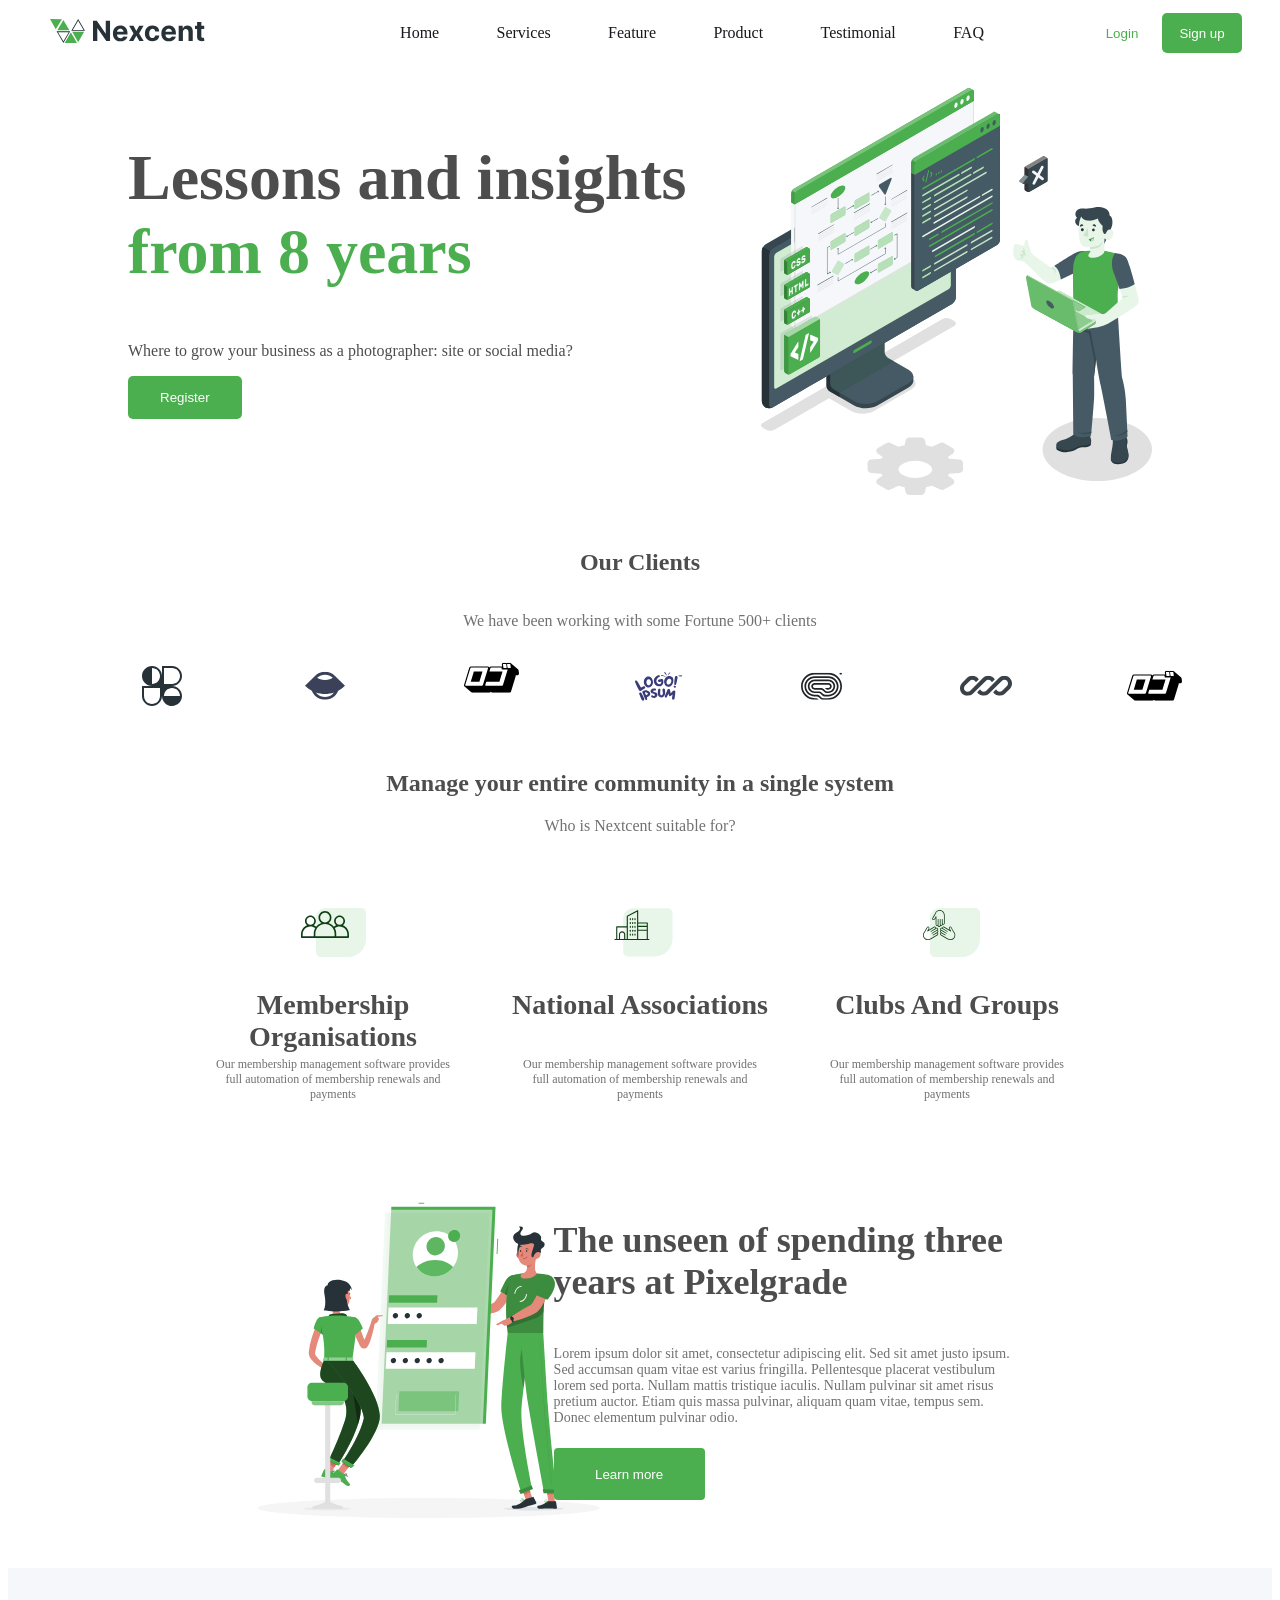
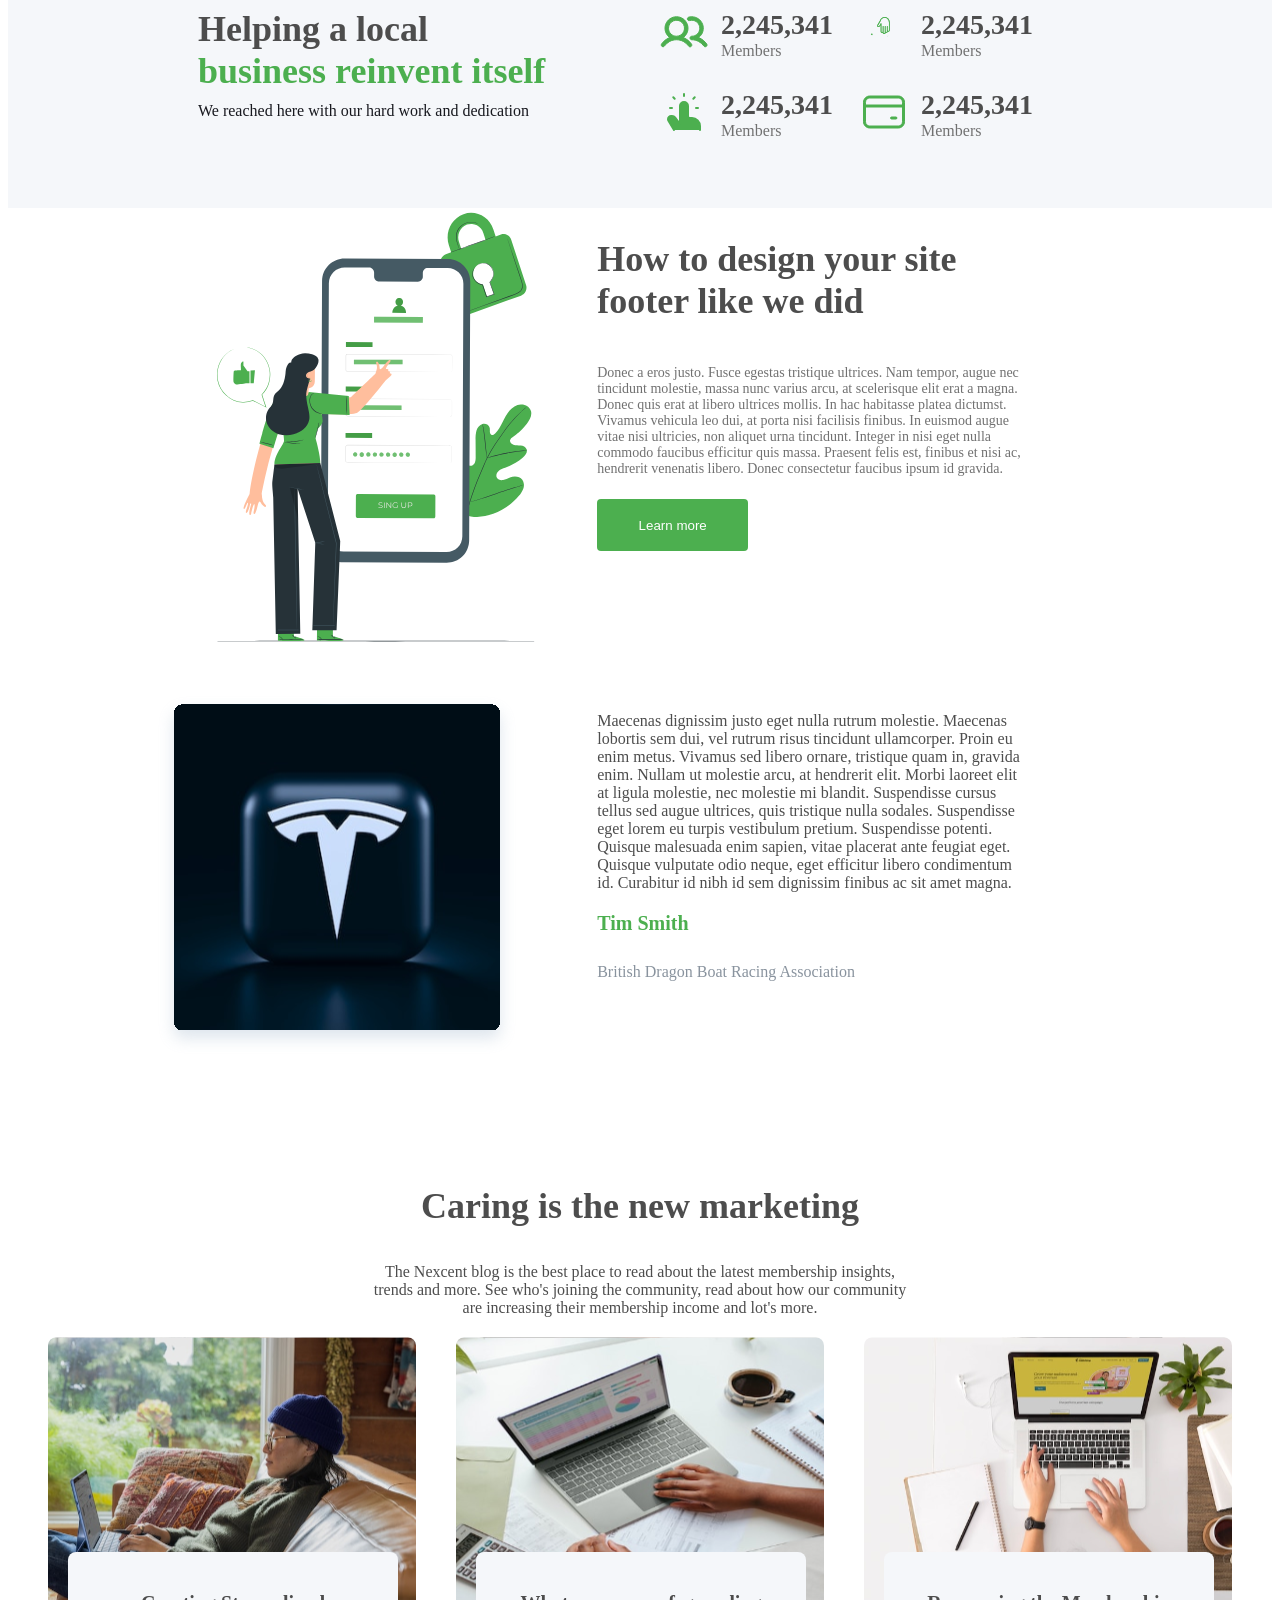
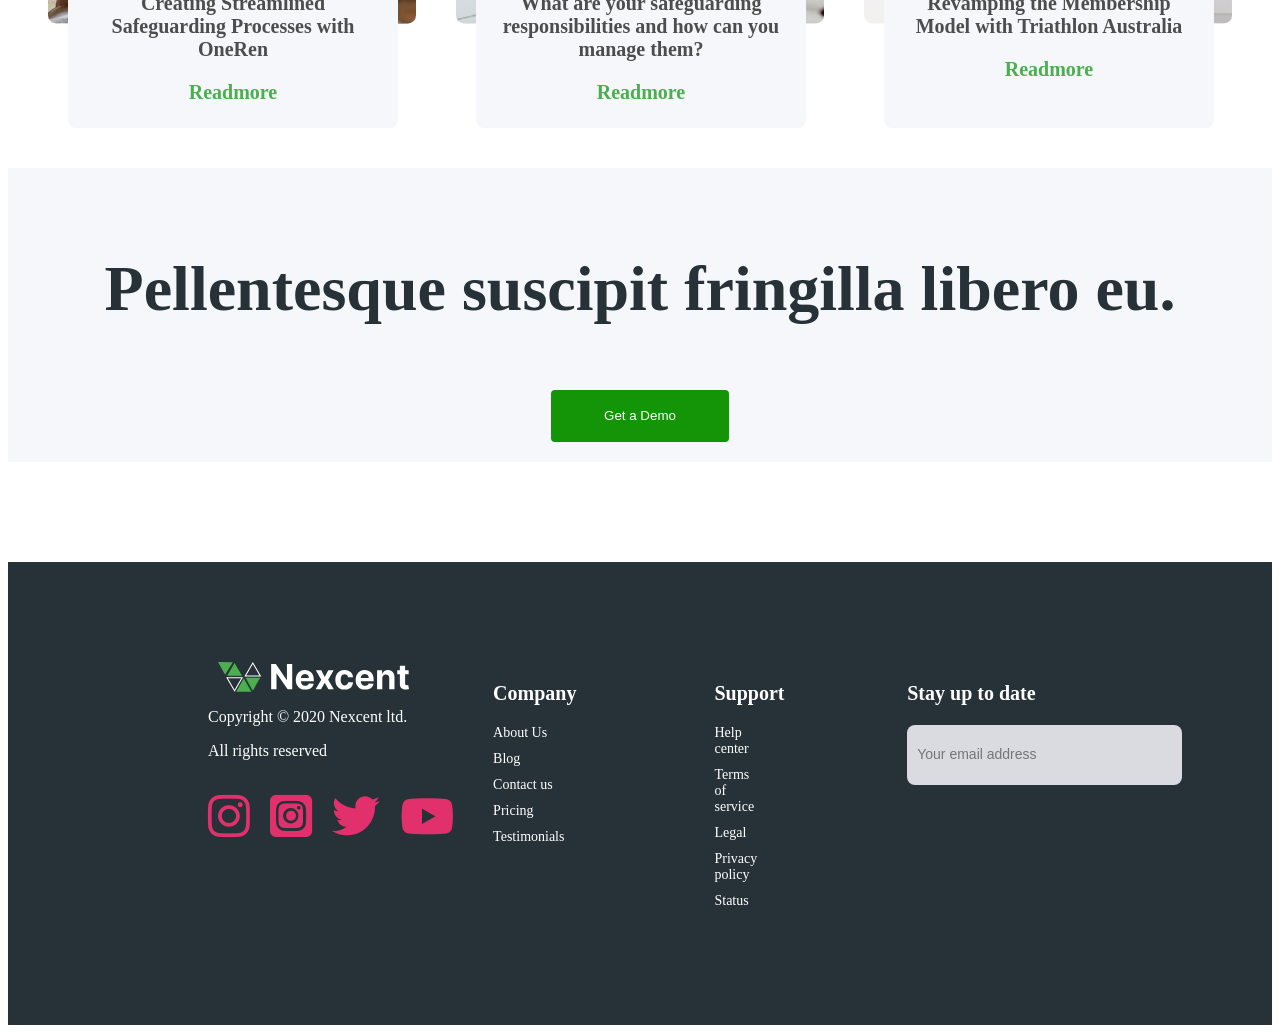
<file: index.html>
<!DOCTYPE html>
<html lang="en">
<head>
    <meta charset="UTF-8">
    <meta name="viewport" content="width=device-width, initial-scale=1.0">
    <title>Portfolio</title>
    <link rel="stylesheet" href="assets/css/styles.css">
    <link rel="stylesheet" href="assets/css/global.css">
    <link rel="stylesheet" href="https://cdnjs.cloudflare.com/ajax/libs/font-awesome/6.4.0/css/all.min.css">
</head>
<body>

    <!-- header content start -->
    <header>
        <div class="flex-header">
            <div class="company-logo">
                <div class="company-img">
                    <img src="assets/images/svg/logo/header-company-logo.svg" alt="Company Logo">
                </div>
            </div>
            <div class="group-menu">
                <nav class="heading-navigation">
                    <ul class="navbar-items">
                        <li class="navbar-item"><a href="#">Home</a></li>
                        <li class="navbar-item"><a href="#">Services</a></li>
                        <li class="navbar-item"><a href="#">Feature</a></li>
                        <li class="navbar-item"><a href="#">Product</a></li>
                        <li class="navbar-item"><a href="#">Testimonial</a></li>
                        <li class="navbar-item"><a href="#">FAQ</a></li>
                    </ul>
                </nav>
            </div>
            <div class="login-signup">
                <div class="login-area">
                    <button>Login</button>
                </div>
                <div class="signup-area">
                    <button>Sign up</button>
                </div>
            </div>
        </div>
    </header>
    <!-- header content end -->

    <!-- main content start -->
    <main>
        <div class="flex-main">
            <!-- hero container start-->
            <section class="hero">
                <div class="hero-container">
                    <div class="hero-side hero-left-frame">
                        <div class="hero-text">
                            <h1>Lessons and insights <span style="color: var(--green-bg-color)">from 8 years</span></h1>
                            <p>Where to grow your business as a photographer: site or social media?</p>
                        </div>
                        <div class="hero-button">
                            <button>Register</button>
                        </div>
                    </div>
                    <div class="hero-side hero-right-illustration">
                        <div class="right-illustration">
                            <img src="assets/images/svg/main/main-right-side.svg" alt="" class="src">
                        </div>
                    </div>
                </div>
            </section>
            <!-- hero container end-->


            <!-- clients container end-->
            <section class="clients">
                <div class="clients-container">
                    <div class="clients-start">
                        <h2>Our Clients</h2>
                        <p>We have been working with some Fortune 500+ clients</p>
                    </div>
                    <div class="clients-end">
                        <nav class="client-logos navigation">
                            <ul class="clients-nav-items">
                                <li class="clients-nav-item">
                                    <img src="assets/images/svg/main/client/client-logo-1.svg" alt="Client Logo 1">
                                </li>
                                <li class="clients-nav-item">
                                    <img src="assets/images/svg/main/client/client-logo-2.svg" alt="Client Logo 1">
                                </li>
                                <li class="clients-nav-item">
                                    <img src="assets/images/svg/main/client/client-logo-3.svg" alt="Client Logo 1">
                                </li>
                                <li class="clients-nav-item">
                                    <img src="assets/images/svg/main/client/client-logo-4.svg" alt="Client Logo 1">
                                </li>
                                <li class="clients-nav-item">
                                    <img src="assets/images/svg/main/client/client-logo-5.svg" alt="Client Logo 1">
                                </li>
                                <li class="clients-nav-item">
                                    <img src="assets/images/svg/main/client/client-logo-6.svg" alt="Client Logo 1">
                                </li>
                                <li class="clients-nav-item">
                                    <img src="assets/images/svg/main/client/client-logo-7.svg" alt="Client Logo 1">
                                </li>
                            </ul>
                        </nav>
                    </div>
                </div>
            </section>
            <!-- clients container end-->


            <!-- community container start-->
            <section class="community">
                <div class="community-container">
                    <div class="community-start">
                        <h2>Manage your entire community in a single system</h2>
                        <p>Who is Nextcent suitable for?</p>
                    </div>
                    <div class="community-end">
                        <div class="community-members">
                            <div class="community-membership">
                                <div class="member">
                                    <img src="assets/images/svg/main/community/logo-1.svg" alt="Member Logo">
                                    <h3>Membership Organisations</h3>
                                </div>
                                <div class="frame-bottom">
                                    <p>Our membership management software provides full automation of membership renewals and payments</p>
                                </div>
                            </div>
                            <div class="community-membership">
                                <div class="member">
                                    <img src="assets/images/svg/main/community/logo-2.svg" alt="Member Logo">
                                    <h3>National Associations</h3>
                                </div>
                                <div class="frame-bottom">
                                    <p>Our membership management software provides full automation of membership renewals and payments</p>
                                </div>
                            </div>
                            <div class="community-membership">
                                <div class="member">
                                    <img src="assets/images/svg/main/community/logo-3.svg" alt="Member Logo">
                                    <h3>Clubs And Groups</h3>
                                </div>
                                <div class="frame-bottom">
                                    <p>Our membership management software provides full automation of membership renewals and payments</p>
                                </div>
                            </div>
                        </div>
                    </div>
                </div>
            </section>
            <!-- community container end-->

        </div>


        <!-- second body content start -->
        <div class="second-body">

            <!-- unlock container start-->
            <section class="unlock">
                <div class="unlock-container container">
                    <div class="unlock-start">
                        <img src="assets/images/svg/body/unlock/logo-1.svg" alt=""/>
                    </div>
                    <div class="unlock-end">
                        <div class="unlock-frame">
                            <div class="unlock-content">
                                <h1>The unseen of spending three years at Pixelgrade</h1>
                                <p>Lorem ipsum dolor sit amet, consectetur adipiscing elit. Sed sit amet justo ipsum. Sed accumsan quam vitae est varius fringilla. Pellentesque placerat vestibulum lorem sed porta. Nullam mattis tristique iaculis. Nullam pulvinar sit amet risus pretium auctor. Etiam quis massa pulvinar, aliquam quam vitae, tempus sem. Donec elementum pulvinar odio.</p>
                            </div>
                            <button>Learn more</button>
                        </div>
                    </div>
                </div>
            </section>
            <!-- unlock container end-->

            <!-- achievements container start-->
            <section class="achievements">
                <div class="achievements-container container">
                    <div class="achievements-start">
                        <div class="header">
                            <p class="title1">Helping a local</p>
                            <p class="title2">business reinvent itself</p>
                        </div>
                        <p class="description">We reached here with our hard work and dedication</p>
                    </div>
                    <div class="achievements-end">
                        <div class="achievements-counts">
                            <div class="achievements-row">
                                <div class="achievements-logo">
                                    <img src="assets/images/svg/body/achievements/logo-1.svg" alt=""/>
                                </div>
                                <div class="achievements-text">
                                    <h4>2,245,341</h4>
                                    <p>Members</p>
                                </div>
                            </div>
                            <div class="achievements-row">
                                <div class="achievements-logo">
                                    <img src="assets/images/svg/body/achievements/logo-2.svg" alt=""/>
                                </div>
                                <div class="achievements-text">
                                    <h4>2,245,341</h4>
                                    <p>Members</p>
                                </div>
                            </div>
                            <div class="achievements-row">
                                <div class="achievements-logo">
                                    <img src="assets/images/svg/body/achievements/logo-3.svg" alt=""/>
                                </div>
                                <div class="achievements-text">
                                    <h4>2,245,341</h4>
                                    <p>Members</p>
                                </div>
                            </div>
                            <div class="achievements-row">
                                <div class="achievements-logo">
                                    <img src="assets/images/svg/body/achievements/logo-4.svg" alt=""/>
                                </div>
                                <div class="achievements-text">
                                    <h4>2,245,341</h4>
                                    <p>Members</p>
                                </div>
                            </div>
                        </div>
                    </div>
                </div>
            </section>
            <!-- achievements container end-->

            <!-- calendar container start-->
            <section class="calendar">
                <div class="calendar-container container">
                    <div class="calendar-start">
                        <img src="assets/images/svg/body/calendar/logo-1.svg" alt=""/>
                    </div>
                    <div class="calendar-end">
                        <div class="calendar-frame">
                            <div class="calendar-content">
                                <h1>How to design your site footer like we did</h1>
                                <p>Donec a eros justo. Fusce egestas tristique ultrices. Nam tempor, augue nec tincidunt molestie, massa nunc varius arcu, at scelerisque elit erat a magna. Donec quis erat at libero ultrices mollis. In hac habitasse platea dictumst. Vivamus vehicula leo dui, at porta nisi facilisis finibus. In euismod augue vitae nisi ultricies, non aliquet urna tincidunt. Integer in nisi eget nulla commodo faucibus efficitur quis massa. Praesent felis est, finibus et nisi ac, hendrerit venenatis libero. Donec consectetur faucibus ipsum id gravida.</p>
                            </div>
                            <button>Learn more</button>
                        </div>
                    </div>
                </div>
            </section>
            <!-- calendar container end-->

            <!-- customer container start-->
            <section class="customer">
                <div class="customer-container container">
                    <div class="customer-start">
                        <img src="assets/images/svg/body/customer/logo-1.svg" alt=""/>
                    </div>
                    <div class="customer-end">
                        <div class="customer-frame">
                            <div class="customer-content">
                                <p class="header">Maecenas dignissim justo eget nulla rutrum molestie. Maecenas lobortis sem dui, vel rutrum risus tincidunt ullamcorper. Proin eu enim metus. Vivamus sed libero ornare, tristique quam in, gravida enim. Nullam ut molestie arcu, at hendrerit elit. Morbi laoreet elit at ligula molestie, nec molestie mi blandit. Suspendisse cursus tellus sed augue ultrices, quis tristique nulla sodales. Suspendisse eget lorem eu turpis vestibulum pretium. Suspendisse potenti. Quisque malesuada enim sapien, vitae placerat ante feugiat eget. Quisque vulputate odio neque, eget efficitur libero condimentum id. Curabitur id nibh id sem dignissim finibus ac sit amet magna.</p>
                                <p class="fullname">
                                    Tim Smith
                                </p>
                                <p class="description">
                                    British Dragon Boat Racing Association
                                </p>
                            </div>
                        </div>
                    </div>
                </div>
            </section>
            <!-- customer container end-->

            <!-- customer container start-->
            <section class="community-v2">
                <div class="community-v2-container container">
                    <div class="community-v2-start">
                        <p class="header">Caring is the new marketing</p>
                        <p class="description">The Nexcent blog is the best place to read about the latest membership insights, trends and more. See who's joining the community, read about how our community are increasing their membership income and lot's more.</p>
                    </div>
                    <div class="community-v2-end">
                        <div class="community-v2-frame">
                            <img src="assets/images/svg/body/community/logo-1.svg" alt=""/>
                            <div class="community-v2-content">
                                <p class="header">Creating Streamlined Safeguarding Processes with OneRen</p>
                                <p class="more">Readmore</p>
                            </div>
                        </div>
                        <div class="community-v2-frame">
                            <img src="assets/images/svg/body/community/logo-2.svg" alt=""/>
                            <div class="community-v2-content">
                                <p class="header">What are your safeguarding responsibilities and how can you manage them?</p>
                                <p class="more">Readmore</p>
                            </div>
                        </div>
                        <div class="community-v2-frame">
                            <img src="assets/images/svg/body/community/logo-3.svg" alt=""/>
                            <div class="community-v2-content">
                                <p class="header">Revamping the Membership Model with Triathlon Australia</p>
                                <p class="more">Readmore</p>
                            </div>
                        </div>
                    </div>
                </div>
            </section>
            <!-- customer container end-->

        </div>
        <!-- body content end -->

    </main>
    <!-- main content end -->

    <!-- footer content start -->
    <footer>
        <section class="footer-header">
            <section class="footer-main">
                <div class="footer-main-start">
                    <h1>Pellentesque suscipit fringilla libero eu.</h1>
                </div>
                <div class="footer-main-end">
                    <button>Get a Demo</button>
                </div>
            </section>
            <section class="footer-body">
                <div class="footer-body-container container">
                    <div class="footer-body-left">
                        <div class="company-logo">
                            <img src="assets/images/svg/logo/footer-company-logo.svg" alt="Company Logo">
                        </div>
                        <div class="company-content">
                            <p>Copyright © 2020 Nexcent ltd.</p>
                            <p>All rights reserved</p>
                        </div>
                        <nav class="socials-media">
                            <ul class="socials-media-list">
                                <li class="socials-instagram">
                                    <i class="fa-brands fa-instagram social-middle social-large"></i>
                                    <!-- <img src="../assets/images/svg/footer/social/first.svg" alt=""/> -->
                                </li>
                                <li class="socials-instagram">
                                    <i class="fa-brands fa-square-instagram social-middle social-large"></i>
                                    <!-- <img src="../assets/images/svg/footer/social/second.svg" alt=""/> -->
                                </li>
                                <li class="socials-instagram">
                                    <i class="fa-brands fa-twitter social-middle social-large"></i>
                                    <!-- <img src="../assets/images/svg/footer/social/third.svg" alt=""/> -->
                                </li>
                                <li class="socials-instagram">
                                    <i class="fa-brands fa-youtube social-middle social-large"></i>
                                    <!-- <img src="../assets/images/svg/footer/social/fourth.svg" alt=""/> -->
                                </li>
                            </ul>
                        </nav>
                    </div>
                    <div class="footer-body-right">
                        <div>
                            <div class="footer-body-title">
                                <p>Company</p>

                            </div>
                            <nav class="footer-body-navigation">
                                <ul class="footer-body-list">
                                    <li class="links-item">About Us</li>
                                    <li class="links-item">Blog</li>
                                    <li class="links-item">Contact us</li>
                                    <li class="links-item">Pricing</li>
                                    <li class="links-item">Testimonials</li>
                                </ul>
                            </nav>
                        </div>
                        <div>
                            <div class="footer-body-title">
                                <p>Support</p>
                            </div>
                            <nav class="footer-body-navigation">
                                <ul class="footer-body-list">
                                    <li class="links-item">Help center</li>
                                    <li class="links-item">Terms of service</li>
                                    <li class="links-item">Legal</li>
                                    <li class="links-item">Privacy policy</li>
                                    <li class="links-item">Status</li>
                                </ul>
                            </nav>
                        </div>
                        <div>
                            <div class="footer-body-title">
                                <p>Stay up to date</p>
                            </div>
                            <form action="#">
                                <input type="email" placeholder="Your email address">
                            </form>
                        </div>
                    </div>
                </div>
            </section>
        </section>
    </footer>
    <!-- footer content end -->

</body>
</html>
</file>
<file: assets/css/styles.css>
.flex-header{
    width: 1200px;
    display: flex;
    margin: 0 auto;
}

/* company logo */
.company-logo{
    padding:0 10px;
    width: 17%;
    display: flex;
    gap:10px;
    align-self: center;
}

/* group-menu */
.group-menu{
    width: 70%;
    align-self: center;
}
/* heading navigation*/
.heading-navigation{
    padding:0 100px;
}
.heading-navigation .navbar-items {
    display: flex;
    justify-content: space-between;
    align-items: center;
    gap: 20px;
}
.heading-navigation .navbar-item, a{
    list-style: none;
    text-decoration: none;
    color: #18191F;
    font-size: 16px;
}

/* login-signup navigation */
.login-signup{
    width: 13%;
    display: flex;
    justify-content: center;
    align-self: center;
}

.login-signup {
    background-color: #ffffff;
}

.login-signup button{
    background-color: var(--white-color);
    width: 80px;
    height: 40px;
    color: var(--green-bg-color);
    border-radius: 5px;
    border: none;
}
.login-signup .signup-area button{
    background-color: var(--green-bg-color);
    color: var(--white-color);
}




/* main flex hero */
/* main flex hero */
/* main flex hero */

.hero{
    margin: 0 50px;
    /*background-color: #7f2e5c;*/
}
.hero-container{
    margin: 0 40px;
    display: flex;
    /*background-color: #c86f6f;*/
}
.hero-left-frame{
    margin: 30px 30px;
    /*background-color: #9b59b6;*/
    flex: 70%;
}
.hero-left-frame h1{
    color: var(--gray-color);
    font-size: 64px;
}
.hero-left-frame p{
    font-size: 16px;
    font-weight: 400;
    color: var(--gray-color);
}
.hero-button button {
    padding: 14px 32px;
    background-color: var(--green-bg-color);
    border-radius: 5px;
    border: none;
    color: var(--white-color);
}

.hero-right-illustration{
    margin: 30px 30px;
    /*background-color: #9b59b6;*/
    flex: 30%;
}

.right-illustration img{
    width: 391px;
    height: 407px;
}

/* main flex clients */
/* main flex clients */
/* main flex clients */

.clients{
    margin: 0 50px;
    /*background-color: #7f2e5c;*/
}
.clients-container{
    margin: 0 40px;
    display: flex;
    flex-direction: column;
    /*background-color: #c86f6f;*/
}
.clients-start {
    display: flex;
    flex-direction: column;
}

.clients-start > * {
    text-align: center;
}
.clients-start > h2 {
    color: var(--gray-color)
}
.clients-start > p {
    color: var(--info-gray-color)
}

.clients-end .client-logos .clients-nav-items {
    display: flex;
    flex-direction: row;
    justify-content: space-between;
}

.clients-end .client-logos .clients-nav-item {
    list-style: none;
}

/* main flex community */
/* main flex community */
/* main flex community */

.community{
    margin: 0 50px;
    padding: 20px 0;
    /*background-color: #7f2e5c;*/
}
.community-container{
    width: 100%;
    display: flex;
    flex-direction: column;
    align-items: center;
    gap: 50px;
    /*background-color: #c86f6f;*/
}
.community-start > * {
    text-align: center;
}
.community-start > h2 {
    color: var(--gray-color);
}
.community-start > p {
    color: var(--info-gray-color);
}
.community-members {
    display: flex;
    text-align: center;
    gap: 40px;
}
.community-membership .member{
    width: 267px;
    height: 144px;
}
.community-membership .frame-bottom{
    width: 251px;
    height: 60px;
    margin: 2px 8px;
    text-align: center;
}
.community-members img {
    width: 65px;
    height: 56px;
}
.community-members h3 {
    color: var(--gray-color);
    font-size: 28px;
    font-weight: 700;
}
.community-members  p {
    color: var(--info-gray-color);
    font-size: 12px;
}

/* second body unlock */
/* second body unlock */
/* second body unlock */

.unlock{
    max-width: 1440px;
    margin: 0 50px;
    /*background-color: #7f2e5c;*/
}
.unlock {
    padding: 50px 0;
}
.unlock-container{
    margin: 0 150px;
    display: flex;
}
.unlock-start{
    display: flex;
    width: 40%;
}
.unlock-end{
    display: flex;
    width: 60%;
}
.unlock-content {
    width: 90%;
    display: flex;
    flex-direction: column;
}
.unlock-content h1 {
    color: var(--gray-color);
    font-size: 36px;
    font-weight: 600;
}
.unlock-content p {
    color: var(--info-gray-color);
    font-size: 14px;
    font-weight: 400;
    padding-bottom: 8px;
}
.unlock-frame button {
    width:151px;
    height: 52px;
    background-color: var(--green-bg-color);
    color:var(--white-color);
    border-radius: 4px;
    border:none;
}


/* second body achievements */
/* second body achievements */
/* second body achievements */

.achievements{
    background-color: #F5F7FA;
}
.achievements-container{
    margin: 0 150px;
    padding: 40px 40px;
    display: flex;
    gap: 40px;
}
.achievements-start {
    flex: 50%;
}
.achievements-start * {
    margin: 0;
}
.achievements-start .title1 {
    font-size: 36px;
    font-weight: 600;
    color: var(--gray-color)
}
.achievements-start .title2 {
    font-size: 36px;
    font-weight: 600;
    color: var(--green-bg-color)
}
.achievements-start .description {
    font-size: 16px;
    margin-top:10px;
    font-weight: 400;
    color: #18191F;
}
.achievements-end{
    flex: 50%;
}

.achievements-counts {
    width: 400px;
    height: 160px;
    display: flex;
    flex-wrap: wrap;
}
.achievements-row {
    flex: 35%;
    display: flex;
}
.achievements-logo {
    width: 30%;
}
.achievements-text *{
    margin:1px;
}
.achievements-text h4{
    font-size: 28px;
    font-weight: 700;
    color: var(--gray-color)
}
.achievements-text p{
    font-size: 16px;
    font-weight: 400;
    color: var(--info-gray-color)
}


/* second body calendar */
/* second body calendar */
/* second body calendar */

.calendar{
    margin: 0 150px;
}
.calendar-container{
    display: flex;
    gap: 100px;
}
.calendar-start{
    width: 30%;
}
.calendar-end{
    padding: 0 50px;
    width: 70%;
}
.calendar-content {
    width: 90%;
    display: flex;
    flex-direction: column;
}
.calendar-content h1 {
    color: var(--gray-color);
    font-size: 36px;
    font-weight: 600;
}
.calendar-content p {
    color: var(--info-gray-color);
    font-size: 14px;
    font-weight: 400;
    padding-bottom: 8px;
}
.calendar-frame button {
    width:151px;
    height: 52px;
    background-color: var(--green-bg-color);
    color:var(--white-color);
    border-radius: 4px;
    border:none;
}


/* second body customer */
/* second body customer */
/* second body customer */


.customer{
    padding: 50px 0 ;
    margin: 0 150px;
}
.customer-container{
    display: flex;
    gap: 100px;
}
.customer-start{
    width: 30%;
}
.customer-end{
    padding: 0 50px;
    width: 70%;
}
.customer-content {
    width: 90%;
    flex-direction: column;
}
.customer-content .header {
    color: var(--gray-color);
    font-size: 16px;
    font-weight: 500;
}
.customer-content .fullname {
    color: var(--green-bg-color);
    font-size: 20px;
    font-weight: 600;
    padding-bottom: 8px;
}
.customer-content .description {
    color: #89939E;
    font-size: 16px;
    font-weight: 400;
    padding-bottom: 8px;
}
.customer-frame button {
    width:151px;
    height: 52px;
    background-color: var(--green-bg-color);
    color:var(--white-color);
    border-radius: 4px;
    border:none;
}


/* second body community-v2 */
/* second body community-v2 */
/* second body community-v2 */

.community-v2{
    margin: 0 100px 10px 100px;
    padding: 40px;
}
.community-v2-container{
    display: flex;
    flex-direction: column;
}
.community-v2-start{
    text-align: center;
}
.community-v2-start .header{
    color: var(--gray-color);
    font-size: 36px;
    font-weight: 600;
}
.community-v2-start .description{
    margin: 20px 220px;
    color: var(--gray-color);
    font-size: 16px;
    font-weight: 400;
}
.community-v2-end{
    display: flex;
    justify-content: center;
    align-items: center;
    gap: 40px;
}
.community-v2-frame{
    position: relative;
}
.community-v2-content {
    width: 330px;
    height: 176px;
    bottom:-100px;
    left:20px;
    z-index: 1;
    border-radius: 8px;
    background: #F5F7FA;
    position: absolute;
    text-align: center;
}
.community-v2-content .header {
    padding: 20px 20px 0 20px;
    color: var(--gray-color);
    font-size: 20px;
    font-weight: 600;
}
.community-v2-content .more {
    color: var(--green-bg-color);
    font-size: 20px;
    font-weight: 600;
}



/* footer  */
/* footer  */
/* footer  */

.footer-main{
    padding: 20px 0;
    margin: 100px 0;
    text-align: center;
    background-color: #F5F7FA;
}
.footer-main-start h1{
    font-size: 64px;
    font-weight: 600;
    color: #263238;
}
.footer-main-end button{
    background-color: #149507;
    width: 178px;
    height: 52px;
    color: var(--white-color);
    border-radius: 4px;
    border: none;
}

.footer-body{
    padding: 50px 0;
    background-color: #263238;
}
.footer-body-container{
    display: flex;
    margin:50px 200px;
}
.footer-body-left{
    width: 33%;
    color: var(--white-color);
}
.footer-body-left  .company-logo{
    display: flex;
}

.socials-media{
    display: flex;
}

.footer-body-right{
    margin-top: 0;
    display: flex;
    width: 66%;
    gap:100px
}
.footer-body-left .socials-media-list{
    display: flex;
    list-style: none;
    gap: 20px;
    padding-left:0;
}
.footer-body-title {
    font-size: 20px;
    font-weight: 600;
    margin: 0 0 20px 0;
    color: var(--white-color);
}


.footer-body-list{
    padding: 0;
    list-style: none;
    display: flex;
    flex-direction: column;
    gap: 10px;
}

.footer-body-list .links-item{
    padding-right:50px;
    color: var(--white-color);
    font-size: 14px;
    font-weight: 400;
}
.footer-body-right input{
    width: 255px;
    height: 40px;
    border-radius: 8px;
    border: none;
    padding: 10px;
    background-color: #D9DBE1;
}
.footer-body-right ::placeholder{
    font-size: 14px;
    font-weight: 400;
}

/* dont work */
.social-large{
    color: #da301a;
    font-size:36px
}


@media (max-width: 1200px) {
    .hero-left-frame h1{
        font-size: 32px;
    }
    .right-illustration img{
        width: 341px;
        height: 307px;
    }
    .unlock-container{
        display: flex;
        margin: 0 20px;
        gap: 10px;
    }
    .unlock-start img{
        width: 300px;
    }
    .calendar-start img{
        width: 300px;
    }
    .customer-start img{
        width: 300px;
    }
    .achievements-container{
        margin: 0 20px;
    }
    .achievements-start .title1 {
        font-size: 20px;
    }
    .achievements-start .title2 {
        font-size: 20px;
    }

    .customer{
        margin: 0 20px;
    }
    .calendar{
        margin: 0 20px;
    }
    .footer-body h1,p, .links-item{
        font-size: 12px;
        gap: 2px;
    }
    .footer-body-right{
        gap: 20px;
    }

    .footer-body-container{
        margin:20px 20px;
    }
    

    .footer-body-right input{
        width: 100px;
    }

    .community-v2-start .description{
        margin: 20px 20px;
    }
    .flex-header{
        width: 800px;
        margin: 0 auto;
    }
    .company-logo{
        width: 10%;
    }
    .group-menu{
        width: 90%;
    }
    .social-large{
        color: #d1bb16;
        font-size:24px;
    }

    .footer-body-right input{
        width: 200px;
        height: 30px;
    }
    
}

@media (max-width: 800px) {
    .hero-left-frame h1{
        font-size: 32px;
    }
    .right-illustration img{
        width: 341px;
        height: 307px;
    }
    .unlock-container{
        gap: 10px;
    }
    .achievements-container{
        margin: 0 20px;
    }
    .achievements-start .title1 {
        font-size: 20px;
    }
    .achievements-start .title2 {
        font-size: 20px;
    }

    .calendar{
        margin: 0 20px;
    }

    .footer-body-container{
        margin:20px 20px;
    }
    

    .footer-body-right input{
        width: 100px;
    }

    .community-v2-start .description{
        margin: 20px 20px;
    }
    .flex-header{
        width: 800px;
        margin: 0 auto;
    }
    .company-logo{
        width: 10%;
    }
    .heading-navigation .navbar-items {
        gap: 10px;
    }
    .login-signup{
        background-color: #c86f6f;
        display: none !important;
    }
    .footer-body-right input{
        width: 150px;
        height: 30px;
    }
}

@media (max-width: 400px) {
    .flex-header{
        width: 400px;
        margin: 0 auto;
    }
    .company-logo{
        width: 1%;
    }
    .heading-navigation .navbar-items {
        display: flex;
        justify-content: flex-end;
        gap: 10px;
    }
    .heading-navigation .navbar-item a {
        font-size: 10px;
    }
}
</file>
<file: assets/css/global.css>
:root {
    --white-color: white;
    --green-bg-color: #4CAF4F;

    --gray-color: #4D4D4D;
    --info-gray-color: #717171;
}

.social-large{
    color: #E1306C;
    font-size:48px;
}
</file>
